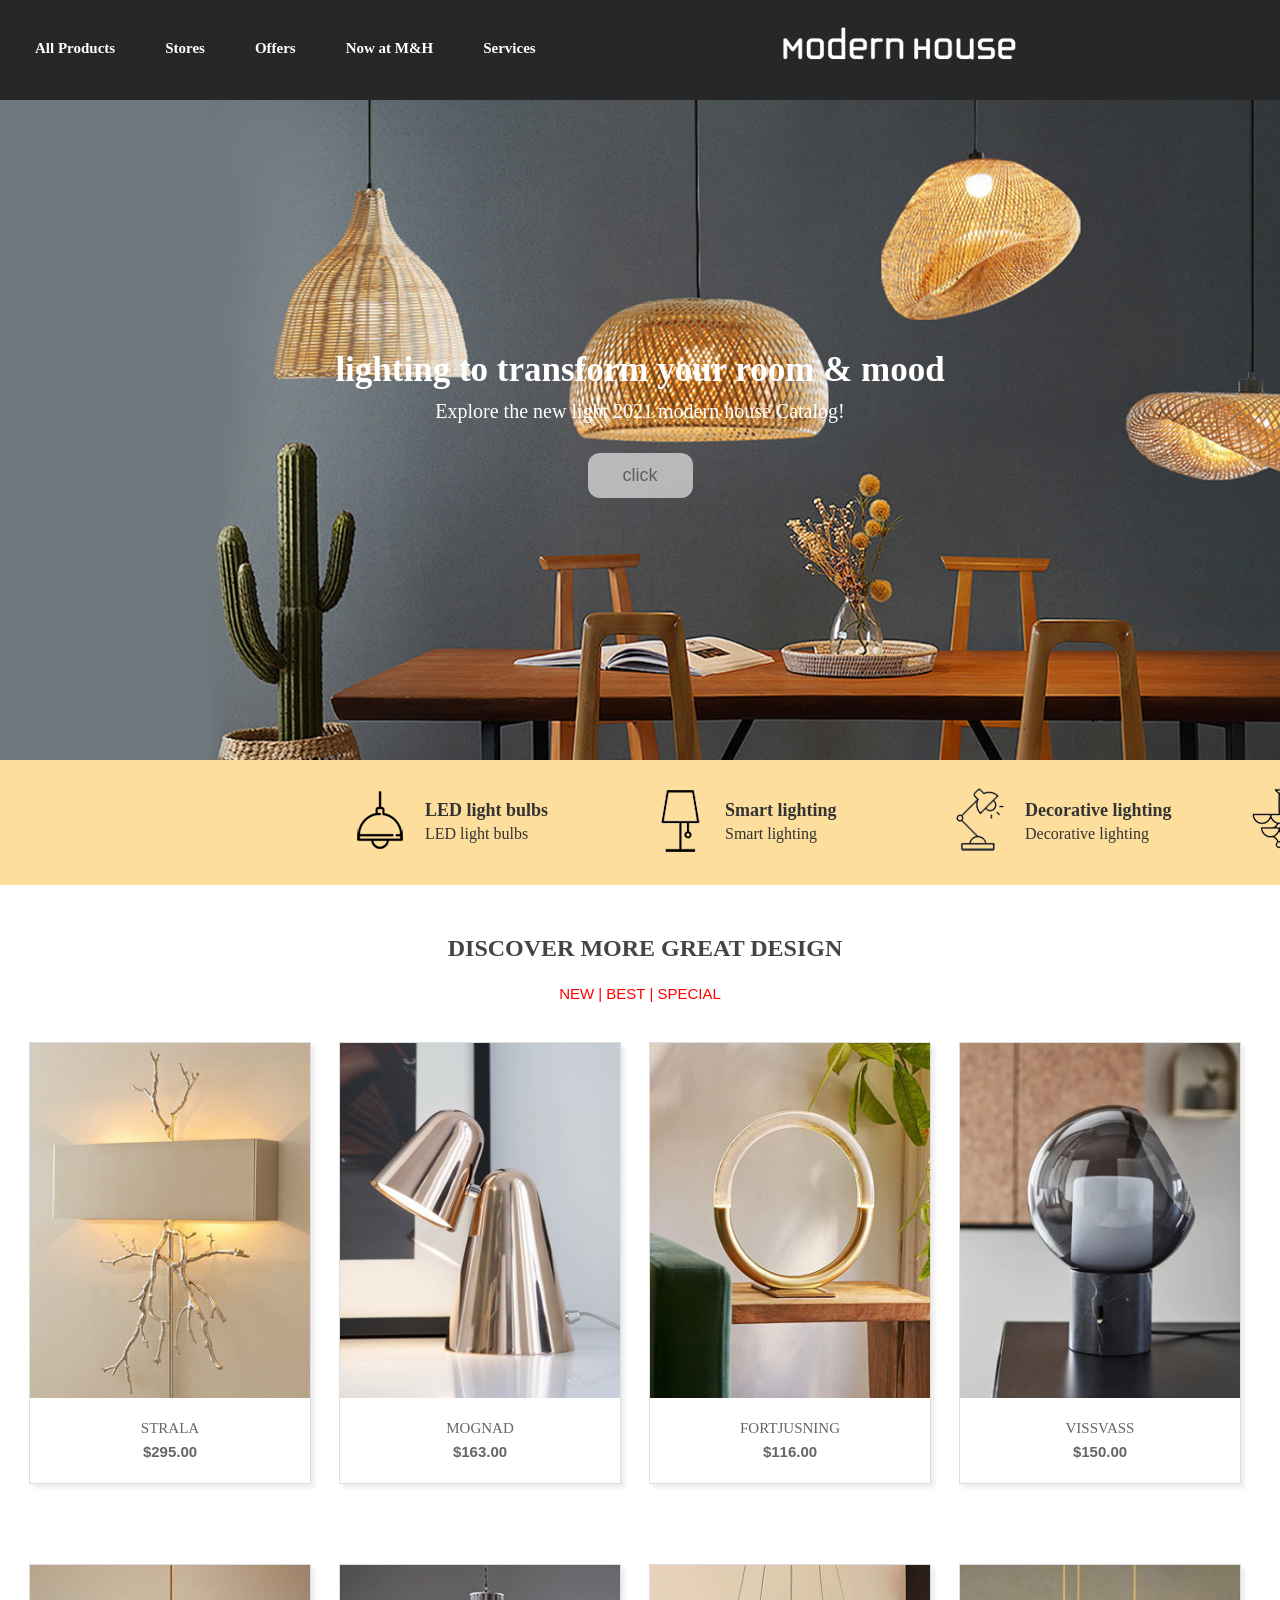
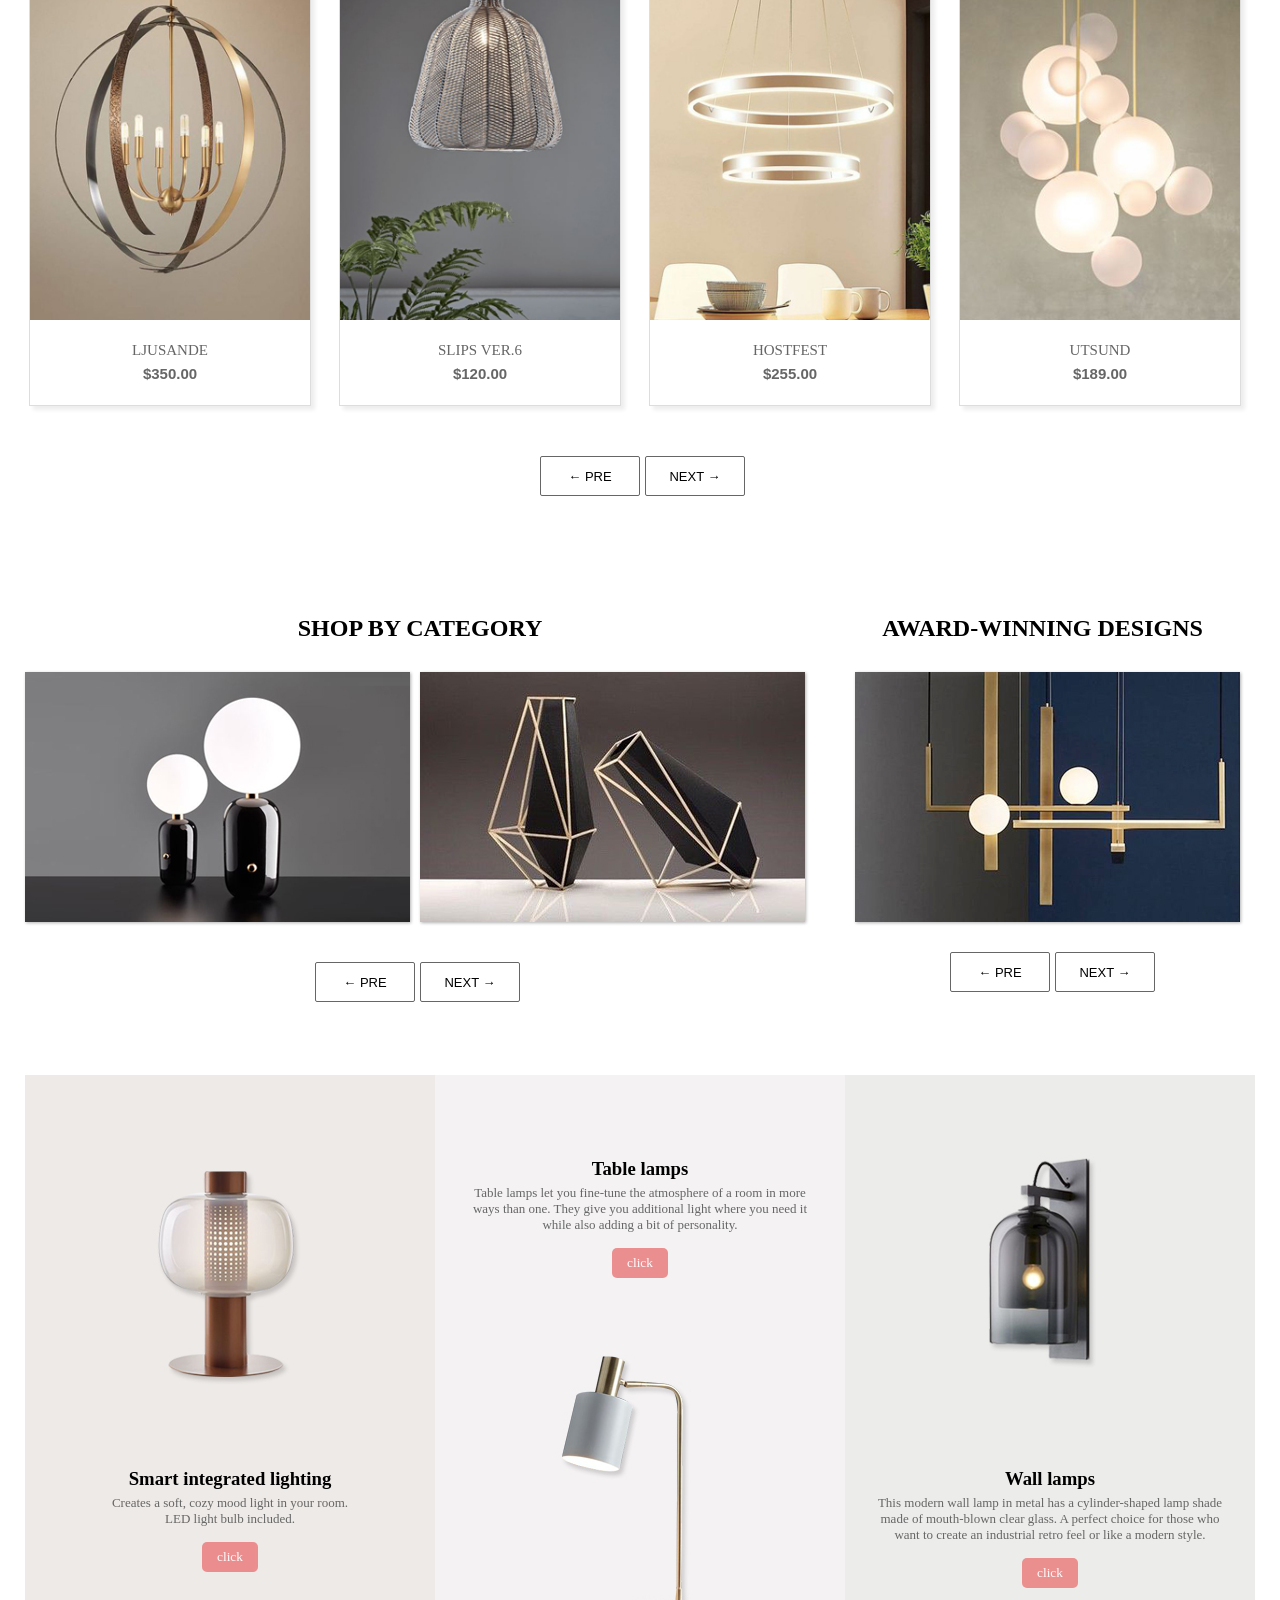
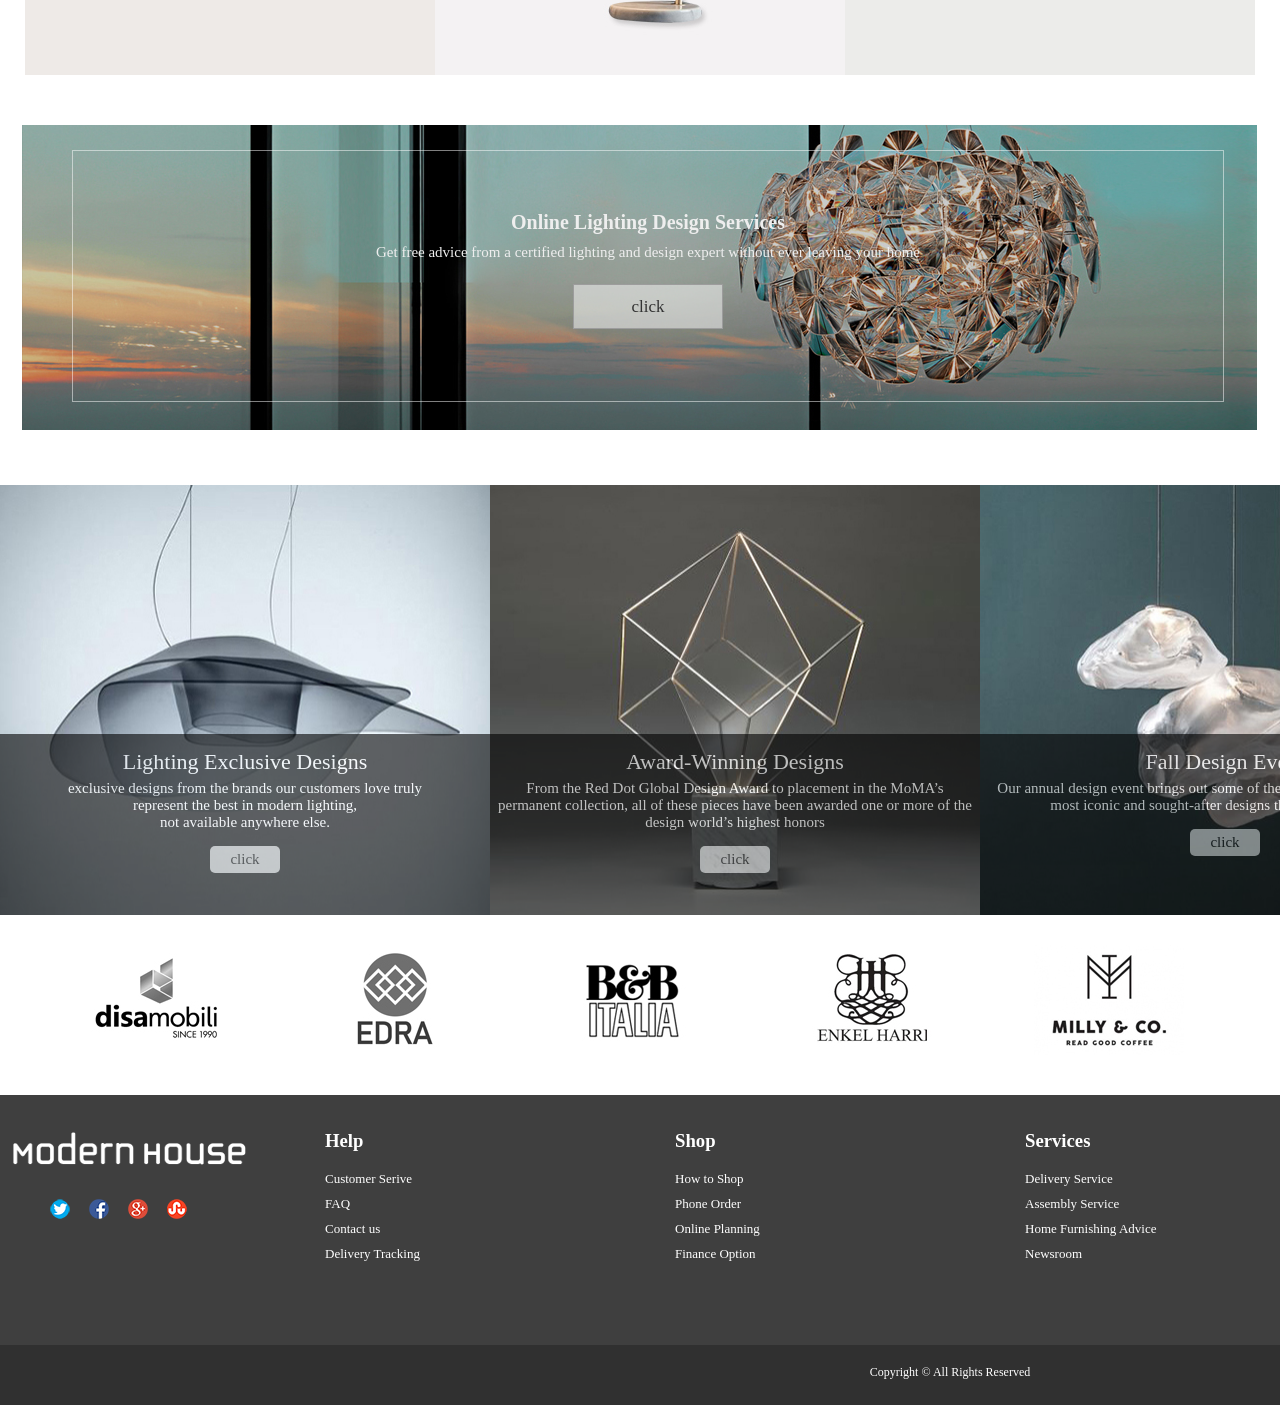
<file: html_1/main.html>
﻿<!DOCTYPE html>
<html>

<head>
    <title>MODERN HOUSE</title>
    <meta charset="UTF-8">
    <meta name="viewport" content="width=device-width, initial-scale=1">
    <link rel="stylesheet" href="css/common.css">
    <link rel="stylesheet" href="css/main.css">
    </head>
<body>
    <header>
       <div id="h_box">
        <nav>
            <ul>
                <li><a href="sub.html">All Products</a></li>
                <li><a href="sub.html">Stores</a></li>
                <li><a href="sub.html">Offers</a></li>
                <li><a href="sub.html">Now at M&H</a></li>
                <li><a href="sub.html">Services</a></li>
            </ul>
        </nav>

        <div class="logo">
            <a href="main.html"><img src="img/logo.png" alt=""></a>
        </div>

        <div class="login">
            <a href="#"><img src="img/h_icon_1.png" alt=""></a>
            <a href="#"><img src="img/h_icon_2.png" alt=""></a>
            <a href="#"><img src="img/h_icon_3.png" alt=""></a>
        </div>
       </div>
    </header>
    <div id="slider" style="background-image: url('img/slider.jpg');">
      <h1>lighting to transform your room & mood</h1>
      <h3>Explore the new light 2021 modern house Catalog!</h3>
      <button>click</button>
    </div>

    <div id="iconbanner">
       <div id="iconbanner_box">
        <div class="box">
            <div class="icon">
                <a href="#"><img src="img/icon1_1.png" alt="">
                <h4>LED light bulbs</h4>
                <p>LED light bulbs</p></a>
            </div>
            <div class="icon">
                <a href="#"><img src="img/icon1_2.png" alt="">
                <h4>Smart lighting</h4>
                <p>Smart lighting</p></a>
            </div>
            <div class="icon">
                <a href="#"><img src="img/icon1_3.png" alt="">
                <h4>Decorative lighting</h4>
                <p>Decorative lighting</p></a>
            </div>
            <div class="icon">
                <a href="#"><img src="img/icon1_4.png" alt="">
                <h4>Outdoor lighting</h4>
                <p>Outdoor lighting</p></a>
            </div>
        </div>
       </div>
    </div>

    <section>
        <div id="s1">
            <h1>DISCOVER MORE GREAT DESIGN</h1>
            <span>NEW | BEST | SPECIAL</span>

            <div class="box">
               <div class="hover">
                <a href="#"><img src="img/top_img_1.jpg" alt=""></a>
               </div>
                <p>STRALA</p>
                <span>$295.00</span>
            </div>
            
            <div class="box">
               <div class="hover">
                <a href="#"><img src="img/top_img_2.jpg" alt=""></a>
                </div>
                <p>MOGNAD</p>
                <span>$163.00</span>
            </div>
            <div class="box">
               <div class="hover">
                <a href="#"><img src="img/top_img_3.jpg" alt=""></a>
                </div>
                <p>FORTJUSNING</p>
                <span>$116.00</span>
            </div>
            <div class="box">
               <div class="hover">
                <a href="#"><img src="img/top_img_4.jpg" alt=""></a>
                </div>
                <p>VISSVASS</p>
                <span>$150.00</span>
            </div>

            <div class="box">
               <div class="hover">
                <a href="#"><img src="img/top_img_5.jpg" alt=""></a>
                </div>
                <p>LJUSANDE</p>
                <span>$350.00</span>
            </div>
            <div class="box">
               <div class="hover">
                <a href="#"><img src="img/top_img_6.jpg" alt=""></a>
                </div>
                <p>SLIPS VER.6</p>
                <span>$120.00</span>
            </div>
            <div class="box">
               <div class="hover">
                <a href="#"><img src="img/top_img_7.jpg" alt=""></a>
                </div>
                <p>HOSTFEST</p>
                <span>$255.00</span>
            </div>
            <div class="box">
               <div class="hover">
                <a href="#"><img src="img/top_img_8.jpg" alt=""></a>
                </div>
                <p>UTSUND</p>
                <span>$189.00</span>
            </div>

            <div class="btn">
                <button>← PRE</button>
                <button>NEXT →</button>
            </div>
        </div>

       
       
       
        <div id="s2">
            <div class="content1">
                <h1>SHOP BY CATEGORY</h1>
                <div class="box-wrap">
                   <div class="box">
                    <div class="img">
                        <a href="#"><img src="img/middle_img_1.jpg" alt=""></a>
                    </div>
                    <div class="info">
                        <h3>LED table lamp</h3>
                        <p>A lamp reminiscent of kerosene lamps of the past. It is dimmable and very flexible</p>
                    </div>
                   </div>
                   <div class="box">
                    <div class="img">
                        <a href="#"><img src="img/middle_img_2.jpg" alt=""></a>
                    </div>
                    <div class="info">
                        <h3>Decoration lighting</h3>
                        <p>Inspired by traditional kerosene lamps and a mood lighting which is soft and warm.</p>
                    </div>
                   </div>
                   <div class="btn">
                    <button>← PRE</button>
                    <button>NEXT →</button>
                   </div>
                  </div>
            </div>
            
            <div class="content2">
                <h1>AWARD-WINNING DESIGNS</h1>
                <div class="box-wrap">
                   <div class="box">
                    <div class="img">
                        <a href="#"><img src="img/middle_img_3.jpg" alt=""></a>
                    </div>
                    <div class="info">
                        <h3>LED bulb</h3>
                        <p>Use with any cord set ‒ and without a lampshade if you want a retro style.</p>
                    </div>
                   </div>
                   <div class="btn">
                    <button>← PRE</button>
                    <button>NEXT →</button>
                   </div>
                  </div>
            </div>
            
        </div>


        <div id="s3">
            <div class="img_1">
                <a href="#"><img src="img/middle_2_img_1.jpg" alt=""></a>
                <div class="text_1">
                    <h3>Smart integrated lighting</h3>
                    <p>Creates a soft, cozy mood light in your room.<br>LED light bulb included.</p>
                    <button>click</button>
                </div>
            </div>
            <div class="img_1">
                <a href="#"><img src="img/middle_2_img_2.jpg" alt=""></a>
                <div class="text_2">
                    <h3>Table lamps</h3>
                    <p>Table lamps let you fine-tune the atmosphere of a room in more ways than one. They give you additional light where you need it while also adding a bit of personality.</p>
                    <button>click</button>
                </div>
            </div>
            <div class="img_1">
                <a href="#"><img src="img/middle_2_img_3.jpg" alt=""></a>
                <div class="text_1">
                    <h3>Wall lamps</h3>
                    <p>This modern wall lamp in metal has a cylinder-shaped lamp shade made of mouth-blown clear glass. A perfect choice for those who want to create an industrial retro feel or like a modern style. </p>
                    <button>click</button>
                </div>
            </div>
        </div>


        <div id="s4">
            <a href="#"><img src="img/banner.jpg" alt="banner"></a>
            <div class="box">                 
            <h3>Online Lighting Design Services</h3>     
            <p>Get free advice from a certified lighting and design expert without ever leaving your home </p>
            <button>click</button>
            </div>
        
        </div>

    </section>


    <div id="s5">
       <div id="s5_box">
             <div class="img">
                <a href="#"><img src="img/under_img_1.jpg" alt=""></a>
                <div class="text">
                    <h2>Lighting Exclusive Designs</h2>
                    <p>exclusive designs from the brands our customers love truly<br>represent the best in modern lighting,<br>not available anywhere else.</p>                 
                    <button>click</button>
                </div>
            </div>
           
             <div class="img">
                <a href="#"><img src="img/under_img_2.jpg" alt=""></a>
                <div class="text">
                    <h2>Award-Winning Designs</h2>
                    <p>From the Red Dot Global Design Award to placement in the MoMA’s permanent collection, all of these pieces have been awarded one or more of the design world’s highest honors</p>                 
                    <button>click</button>
                </div>
            </div>
        
           
            <div class="img">
                <a href="#"><img src="img/under_img_3.jpg" alt=""></a>
                <div class="text">
                    <h2>Fall Design Event</h2>
                    <p>Our annual design event brings out some of the best deals of the year on the most iconic and sought-after designs that rarely go on sale</p>                 
                    <button>click</button>
                </div>
            </div>
            

           
             <div class="img">
                <a href="#"><img src="img/under_img_4.jpg" alt=""></a>
                <div class="text">
                    <h2>DESIGN SERVICES</h2>
                    <p>Our US-based team of ALA-certified lighting experts is standing by and ready to answer any questions you may have regarding specifications, design and ordering.</p>                 
                    <button>click</button>
                </div>
            </div>
           
       </div>
    </div>

   
   
   
    <div id="u_icon">
        <a href="#"><img src="img/icon2_1.jpg" alt=""></a>
        <a href="#"><img src="img/icon2_2.jpg" alt=""></a>
        <a href="#"><img src="img/icon2_3.jpg" alt=""></a>
        <a href="#"><img src="img/icon2_4.jpg" alt=""></a>
        <a href="#"><img src="img/icon2_5.jpg" alt=""></a>
    </div>





    <footer>
        <div id="footerbox">
            <div class="logo">
                <a href="#"><img src="img/logo.png" alt=""></a>
                <div class="f_icon">
                    <a href="#"><img src="img/f_icon_1.png" alt=""></a>
                    <a href="#"><img src="img/f_icon_2.png" alt=""></a>
                    <a href="#"><img src="img/f_icon_3.png" alt=""></a>
                    <a href="#"><img src="img/f_icon_4.png" alt=""></a>
                </div>
            </div>
            <div class="cbox">
               <h3>Help</h3>
                <ul>
                    <li><a href="#">Customer Serive</a></li>
                    <li><a href="#">FAQ</a></li>
                    <li><a href="#">Contact us</a></li>
                    <li><a href="#">Delivery Tracking</a></li>
                </ul>
            </div>
            <div class="cbox">
               <h3>Shop</h3>
                <ul>
                    <li><a href="#">How to Shop</a></li>
                    <li><a href="#">Phone Order</a></li>
                    <li><a href="#">Online Planning</a></li>
                    <li><a href="#">Finance Option</a></li>
                </ul>
            </div>
            <div class="cbox">
               <h3>Services</h3>
                <ul>
                    <li><a href="#">Delivery Service</a></li>
                    <li><a href="#">Assembly Service</a></li>
                    <li><a href="#">Home Furnishing Advice</a></li>
                    <li><a href="#">Newsroom</a></li>
                </ul>
            </div>            
        </div>
        <div class="fbox">
                <span>Copyright © All Rights Reserved</span>
        </div>
    </footer>



</body>

</html>
</file>
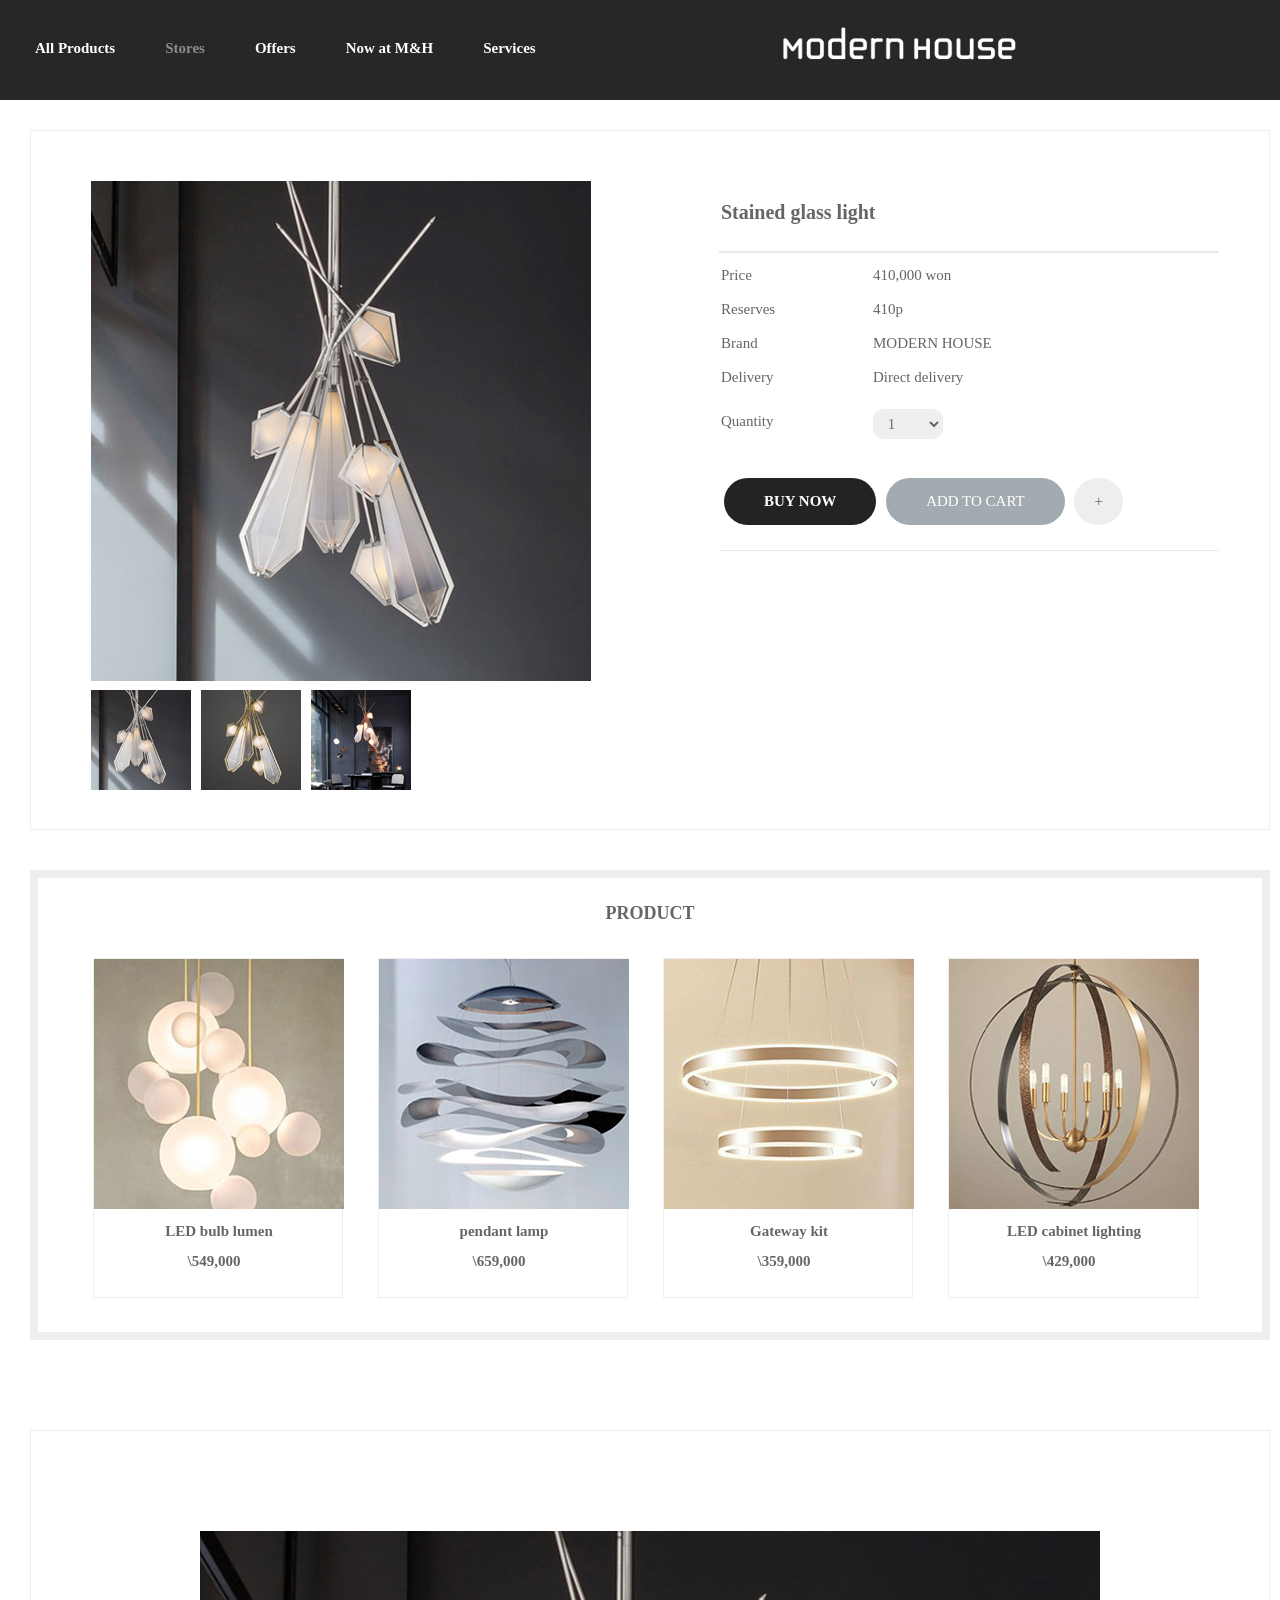
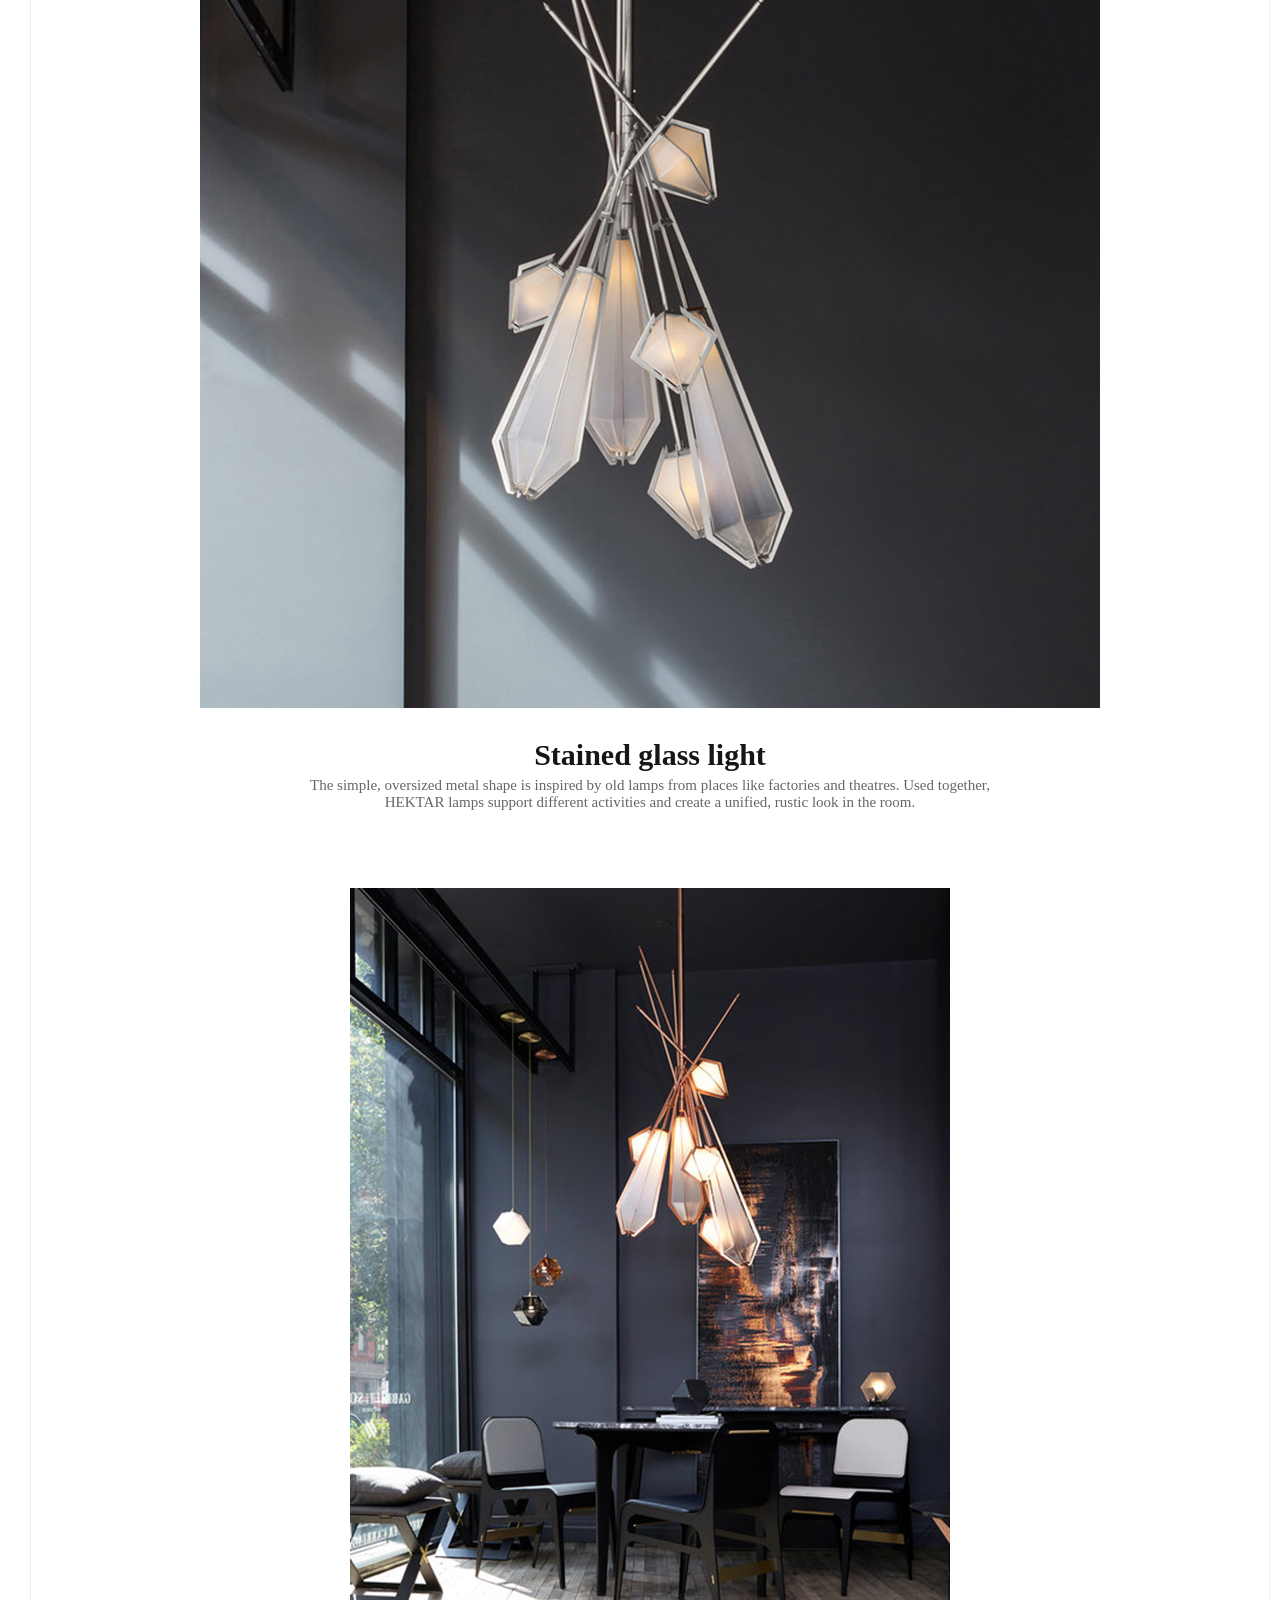
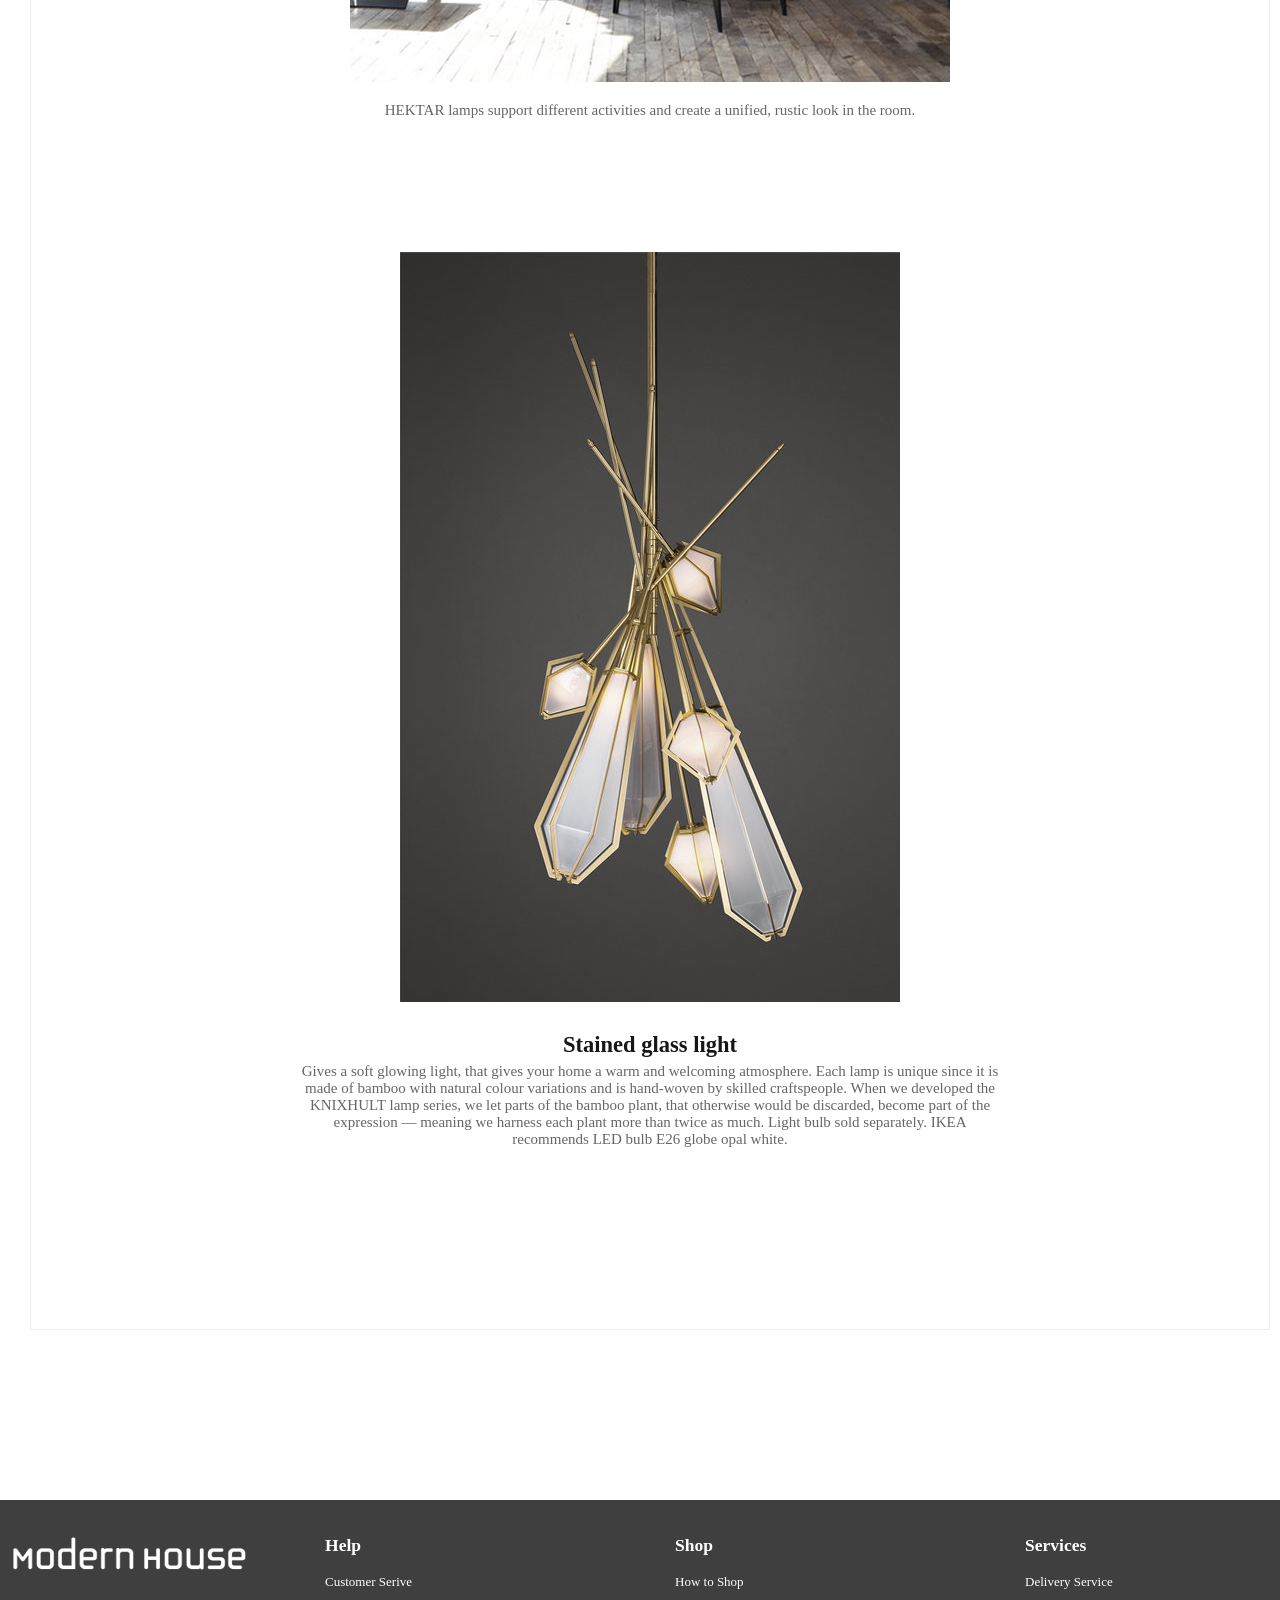
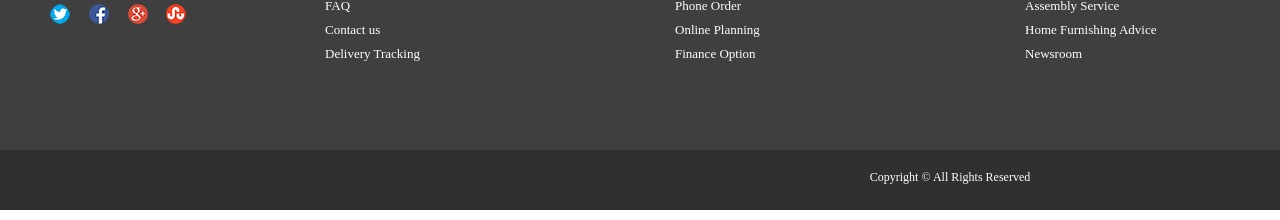
<file: html_1/sub.html>
﻿<!DOCTYPE html>
<html lang="en">
<head>
    <title>MODERN HOUSE</title>
    <meta charset="UTF-8">
    <meta name="viewport" content="width=device-width, initial-scale=1">
    <link rel="stylesheet" href="css/common.css">
    <link rel="stylesheet" href="css/sub.css">
</head>



<body>
    <header>
       <div id="h_box">
        <nav>
            <ul>
                <li><a href="#">All Products</a></li>
                <li>Stores</li>
                <li><a href="#">Offers</a></li>
                <li><a href="#">Now at M&H</a></li>
                <li><a href="#">Services</a></li>
            </ul>
        </nav>

        <div class="logo">
            <a href="main.html"><img src="img/logo.png" alt=""></a>
        </div>

        <div class="login">
            <a href="#"><img src="img/h_icon_1.png" alt=""></a>
            <a href="#"><img src="img/h_icon_2.png" alt=""></a>
            <a href="#"><img src="img/h_icon_3.png" alt=""></a>
        </div>
       </div>
    </header>
    
    <div id="sub">
      <!--<div id="submenu"></div>-->
        <div id="contents">
         <div id="product"><img src="img/sub/main_1.jpg" id="cimg" class="w1" alt="">
         <div id="box">
            <ul>
              <li><img src="img/sub/small_img_1.jpg" alt="상품이미지1" id="btn1"></li>
              <li><img src="img/sub/small_img_2.jpg" alt="상품이미지2" id="btn2"></li>
              <li><img src="img/sub/small_img_3.jpg" alt="상품이미지3" id="btn3"></li>
            </ul>
        </div>
        </div>
    
       
        <h3>Stained glass light</h3>
        <table> 
          <tr>
            <td>Price</td>
            <td>410,000 won</td>
          </tr>

          <tr>
            <td>Reserves</td>
            <td>410p</td>
          </tr>

          <tr>
            <td>Brand</td>
            <td>MODERN HOUSE</td>
          </tr>

          <tr>
            <td>Delivery</td>
            <td>Direct delivery</td>
          </tr>

          
          <tr>
            <td>Quantity</td>
            <td>
              <select name="select" id="select" >
                <option>1</option>
                <option>2</option>
                <option>3</option>
                <option>4</option>
                <option>5</option>
              </select>
            </td>
          </tr>
      
          <tr>
            <td colspan="2">
              <button>BUY NOW</button>
              <button>ADD TO CART</button>
              <button>+</button>
            </td>
          </tr>
        </table>
        </div>

	<div id="together">
		<h2>PRODUCT</h2>
		<div id="together0">
			<div class="together1"><a href="#"><img src="img/sub/together1.jpg"  alt=""></a>
			<h3>LED bulb lumen</h3><p>\549,000</p>
			</div>
			
			<div class="together1"><a href="#"><img src="img/sub/together2.jpg"  alt=""></a>
			<h3>pendant lamp</h3><p>\659,000</p>
			</div>
			
			<div class="together1"><a href="#"><img src="img/sub/together3.jpg"  alt=""></a>
			<h3>Gateway kit</h3><p>\359,000</p>
			</div>
			
			<div class="together1"><a href="#"><img src="img/sub/together4.jpg"  alt=""></a>
			<h3>LED cabinet lighting</h3><p>\429,000</p>
			</div>
			
		</div>
	</div>
  
   <div id="page">
      <div class="wrap">
       <img src="img/sub/page_1.jpg" alt="상세이미지1">
           <div class="textbox">
               <h1>Stained glass light</h1>
               <p>The simple, oversized metal shape is inspired by old lamps from places like factories and theatres. Used together, HEKTAR lamps support different activities and create a unified, rustic look in the room.</p>
           </div>
       <img src="img/sub/page_2.jpg" alt="상세이미지2">
           <div class="textbox">
               <p>HEKTAR lamps support different activities and create a unified, rustic look in the room.</p>
           </div>
       <img src="img/sub/page_3.jpg" alt="상세이미지3">
           <div class="textbox">
               <h2>Stained glass light</h2>
               <p>Gives a soft glowing light, that gives your home a warm and welcoming atmosphere. Each lamp is unique since it is made of bamboo with natural colour variations and is hand-woven by skilled craftspeople. When we developed the KNIXHULT lamp series, we let parts of the bamboo plant, that otherwise would be discarded, become part of the expression ― meaning we harness each plant more than twice as much. Light bulb sold separately. IKEA recommends LED bulb E26 globe opal white.</p>
           </div>
       </div>
   </div>
   
  </div>


    <footer>
        <div id="footerbox">
            <div class="logo">
                <a href="#"><img src="img/logo.png" alt=""></a>
                <div class="f_icon">
                    <a href="#"><img src="img/f_icon_1.png" alt=""></a>
                    <a href="#"><img src="img/f_icon_2.png" alt=""></a>
                    <a href="#"><img src="img/f_icon_3.png" alt=""></a>
                    <a href="#"><img src="img/f_icon_4.png" alt=""></a>
                </div>
            </div>
            <div class="cbox">
               <h3>Help</h3>
                <ul>
                    <li><a href="#">Customer Serive</a></li>
                    <li><a href="#">FAQ</a></li>
                    <li><a href="#">Contact us</a></li>
                    <li><a href="#">Delivery Tracking</a></li>
                </ul>
            </div>
            <div class="cbox">
               <h3>Shop</h3>
                <ul>
                    <li><a href="#">How to Shop</a></li>
                    <li><a href="#">Phone Order</a></li>
                    <li><a href="#">Online Planning</a></li>
                    <li><a href="#">Finance Option</a></li>
                </ul>
            </div>
            <div class="cbox">
               <h3>Services</h3>
                <ul>
                    <li><a href="#">Delivery Service</a></li>
                    <li><a href="#">Assembly Service</a></li>
                    <li><a href="#">Home Furnishing Advice</a></li>
                    <li><a href="#">Newsroom</a></li>
                </ul>
            </div>            
        </div>
        <div class="fbox">
                <span>Copyright © All Rights Reserved</span>
        </div>
    </footer>
    
    <script>
  btn1.onclick=function(){
    cimg.src="img/sub/main_1.jpg";
  }


  btn2.onclick=function(){
    cimg.src="img/sub/main_2.jpg";
  }


  btn3.onclick=function(){
    cimg.src="img/sub/main_3.jpg";
  }
</script>

</body>
</html>
</file>
<file: html_1/css/common.css>
@charset "UTF-8"; 

* {margin:0 auto; font-family: "맑은 고딕";}
ul,li,ol { list-style: none; margin: 0; padding: 0;}

header {width:100%; height:100px; margin:0 auto; background-color:#272727;}
header #h_box {width:1800px; height:50px; margin:0 auto;}

header nav {width:650px; height:50px; float:left; margin:25px 25px; }
header nav ul {font-size:15px; font-weight:bold; color:#8c8c8c; font-weight: bold;}
header nav ul li {float:left; margin:15px 40px 0 10px;}
header nav ul li a {text-decoration:none; color:white;}

header nav ul li a:hover {color:#8c8c8c;}
header .logo {width:240px; height:50px; float:left; margin:20px 0 0 80px;}


header .login {width:130px; height:50px; float:right; margin:27px 0px;}
header .login img {margin:10px 7px;}


footer {width:100%; height:300px; margin:0 auto; background-color:#3f3f3f;}
footer #footerbox {width:1300px; height:250px; margin:0 auto;}
footer #footerbox .logo {width:200px; height:100px; float:left; margin:30px 20px 0 10px;}
footer #footerbox .f_icon {margin:20px 0 0 40px;}
footer #footerbox .f_icon img {margin:0px 15px 0 0px;}
footer #footerbox .f_icon img:hover {opacity:0.6;}

footer #footerbox .cbox {width:150px; height:170px; float:left; margin:30px 110px 30px 90px;}
footer #footerbox .cbox h3 {margin:5px 0 0 5px; color:white;}
footer #footerbox .cbox ul {float:left; margin:10px 0 0 5px; color:white;}
footer #footerbox .cbox ul li {margin:7px 0px;}
footer #footerbox .cbox ul li a{text-decoration:none; color:white; font-size:13px;}
footer #footerbox .cbox ul li a:hover {opacity:0.6;}
footer .fbox {width:100%; height:60px; margin:0 auto; background-color:#303030; text-align:center;}
footer .fbox span {width:1600px; height:50px; font-size:12px; color:white; float:left; margin:20px 0px 0px 150px;}
</file>
<file: html_1/css/main.css>
@charset "UTF-8"; 


#slider {width:100%; height:660px; background-size:cover;}
#slider h1 {text-align:center; color:white; font-size:35px;  padding:250px 0 10px 0px; height:20px;}
#slider h3 {text-align:center;  width:100%; color:#fff; font-size:20px; margin:20px 0 30px 0; font-weight: lighter ;}
#slider button {display:block; padding:12px 35px; background-color:#000; margin:0 auto; border-radius:12px; border:none; background-color:white; color:#666; opacity:0.6; font-size:18px; font-family:"Arial";}
#slider button:hover {cursor:pointer; background-color:#fff; opacity:0.4; color:#000; }


#iconbanner {width:100%; height:125px; margin:0 auto; background-color:#fdde9d;}
#iconbanner_box {width:2000px; height:125px; margin:0 auto;}
#iconbanner .box {width:1200px; height:95px; float:left; margin:10px 340px;}
#iconbanner .box .icon {width:280px; height:85px; float:left; margin:10px 10px;}
#iconbanner .box .icon:hover {opacity:0.7;}
#iconbanner .box .icon img {width:60px; height:69px; float:left; margin:5px 0 0 0px;}
#iconbanner .box .icon h4 {font-size:18px; height:10px; float:left; margin:20px 0 5px 15px;}
#iconbanner .box .icon a{text-decoration:none; color: #333;}
#iconbanner .box .icon p {width:150px; height:10px; float:left; margin:10px 15px;}


section {width:1250px; height:2800px; margin:0 auto; }

section #s1 {width:1250px; height:1280px;}
section #s1 h1 {text-align:center; float:left; margin:50px 330px 20px 330px; width:600px; height:30px; color:#444;}
section #s1 span {font-size: 15px; color:red; text-align:center; display:block; font-family:"Arial";}

section #s1 .box {width:280px; height:440px; float:left; margin:40px 14px; border:1px solid #ddd; box-shadow:4px 4px 4px #eee;}
section #s1 .box .hover {width:280px; height:355px; overflow:hidden; float:left; margin:0px 0px 15px 0px; }
section #s1 .box .hover img { float:left; min-width: 100%; height: 355px;  transform:scale(1);  transition: all 0.3s ease-in-out; }
section #s1 .box .hover img:hover {transform: scale(1.1); }

section #s1 .box p {text-align:center; color:#666; font-size:15px; line-height:30px;}
section #s1 .box span {text-align:center; color:#666; font-weight:bold; font-size:15px;}

section #s1 .btn {width:400px; height:50px; margin:10px 520px;}
section #s1 .btn button {font-size:13px; width:100px; height:40px; border-radius:2px; border:1px solid #666; background: transparent; font-family:"Arial"; margin:10px 0 0 5px; float:left;}
section #s1 .btn button:hover {opacity:0.6; cursor:pointer;}



section #s2 {width:1250px; height:430px; margin:50px 0px 30px 0px;}
section #s2 h1 {text-align:center;}

section #s2 .box-wrap {width: 100%; height: 100%; float:left; }

section #s2 .box {position: relative; margin:30px 5px; box-shadow: 1px 1px 3px rgba(0,0,0,0.3); cursor: pointer;   overflow: hidden; width:385px; height: 250px; float:left;}

section #s2 .box img {width: 100%; display: block; height:100%; position: absolute; z-index:10; transition:all 0.35s ease-in-out; transform: scale(1);}

section #s2 .box .info {opacity:0; z-index: 20; position: absolute; left: 0; top:auto; bottom: 0; right: 0; background: rgba(0,0,0,0.7); color: #fff; padding: 13px; transition: all 0.35s ease-in-out; }

section #s2 .box .info h3 {font-size:23px;}
section #s2 .box:hover .info {opacity:0.9; }

section #s2 .content1 {width:800px; height:430px; float:left; margin:0 0px 0 5px;}
section #s2 .content1 .btn {width:220px; height:50px; margin:0px 290px; float:left;}
section #s2 .content1 button {font-size:13px;  width:100px; height:40px; border-radius:2px; border:1px solid #666; font-family:"Arial"; margin:10px 0 0 5px; float:left; background: transparent;}
section #s2 .content1 button:hover {opacity:0.7;}


section #s2 .content2 {width:385px; height:430px; float:left; margin:0 0 0 30px;}
section #s2 .content2 img {width:385px; height:250px; float:left; }
section #s2 .content2 .btn {width:300px; height:50px; margin:300px 0 0 -300px; float:left;}
section #s2 .content2 button {font-size:13px;  width:100px; height:40px; border-radius:2px; border:1px solid #666; font-family:"Arial"; margin:10px 0 0 5px; float:left; background: transparent;}
section #s2 .content2 button:hover {opacity:0.7;}






section #s3 {width:1250px; height:600px; margin:0 10px;}
section #s3 .img_1 {float:left; position:relative;}
section #s3 .text_1 {position:absolute; top:0; left:0; width:360px; height:100px; text-align:center; margin:390px 25px;}
section #s3 .text_2 {position:absolute; top:0; left:0; width:360px; height:100px; text-align:center; margin:80px 25px;}
section #s3 h3 {margin:3px 0 0 0px; color:black;}
section #s3 p {margin:5px 0 0 0px; color:#666; font-size:13px;}
section #s3 button {margin:15px 0 0 0px; background-color:#eb8485; color:white; padding:7px 15px; border:0; border-radius:5px; opacity:0.9;}
section #s3 button:hover {opacity:0.8;}


section #s4 {width:1250px; height:300px; margin:50px 7px; position:relative;}
section #s4 .box {width:1150px; height:250px; border:1px solid rgba(255,255,255,0.5); position:absolute; top:0; left:0; margin:25px 50px; text-align:center;}
section #s4 h3 {font-size:20px; font-family:"맑은 고딕"; color:#eee; margin:60px 0 0 0px;}
section #s4 p {font-size:15px; font-family:"맑은 고딕"; color:#eee; margin:10px 0px;}
section #s4 button {width:150px; height:45px; font-size:17px; color:#333; background-color:rgba(255,255,255,0.5); margin:13px 0 0 0px; border:1px solid #9c9c9c; cursor:pointer;}
section #s4 button:hover {opacity:0.7;}


#s5 {width:100%; height:430px; margin:0 auto;}
#s5_box {width:1960px; height:430px; margin:0 auto;}
#s5 .img {width:490px; height:430px; float:left; position: relative; overflow: hidden; }

#s5 img {width: 100%; display: block; height:100%; transition:all 0.4s ease-in-out; transform: scale(1); cursor:pointer; z-index:1;}
#s5 img:hover {transform: scale(1.1); opacity:0.9;}

#s5 .img .text {width:490px; height:300px; background-color:black; opacity:0.6; display:inline; text-align:center; z-index:2; position:absolute; top:58%; left:0; color:#fff; font-weight:lighter;}
#s5 .text h2 {font-size:22px; text-align:center; margin:15px 0 0 0px; font-weight:lighter;}
#s5 .text p {font-size:15px; text-align:center; margin:5px; }
#s5 .text button {padding:5px 20px; background-color:white; border:none; border-radius:5px; opacity:0.7; margin:10px 0px; font-size:15px;}
#s5 .text button:hover {opacity:0.5;}






#u_icon {width:1200px; height:180px; margin:0 auto;}
#u_icon img {margin:30px 42px;}
#u_icon img:hover {transition: all 0.5s; transform:scale(1.1);}
</file>
<file: html_1/css/sub.css>
@charset "UTF-8"; 

* {box-sizing:border-box;}

#sub {width:1300px; height:4600px; margin:0 auto; /*background-color:#f5f5f5;*/ padding:30px;}
#submenu {width:100%; height:50px;  margin:0 auto; background-color:#666;}

#contents {width:1240px; height:700px; margin:0 auto; border:1px solid #ededed; box-sizing:border-box; position:relative;}

#contents li {float:left; margin:5px 10px 0 0;}

#contents li:hover {cursor:pointer; opacity:0.8;}


#sub #box {width:100%; height:120px;}

.w1 {width:500px; height:500px;}

#sub #box img {width:100px; height:100px; }

#sub #product {width:500px; height:500px;  position:absolute; top:50px; left:60px;}

#click {width:500px; height:100px; margin:470px 0 0 60px;}

#contents h3 {margin:70px 0 0 690px; font-size:20px;}


body{font-family:"Noto Sans KR"; font-size:15px; color:#666;}

table{width:500px; height:300px; border-top:2px solid #e9e9e9;  border-bottom:1px solid #e9e9e9; position:absolute; top:120px; right:50px;  }

td { padding:10px 30px 0px 0px;}
td:first-child {width:150px; }

button {margin:15px 3px; cursor:pointer; font-size:15px;}
button:hover {opacity:0.9;}

button:first-child {background-color:#232323; border-radius:30px; padding:15px 40px; font-weight:bold;  color:#fff; border:none; }

button:nth-child(2) {background-color:#a2abb0; border-radius:30px; padding:15px 40px; color:#fff; border:none; }

button:nth-child(3) {background-color:#eee; border-radius:30px; padding:15px 20px; color:#666; border:none; }

#together {width:1240px; height:470px; background-color:white; box-sizing:border-box; border:8px solid #eee; margin:40px 0px;}
#together img:hover {opacity:0.7; transition:0.2s;}
#together h2 {width:200px; height:30px; text-align:center; font-size:18px;  margin:25px auto 10px;}

#together #together0 {float:left; width:1150px; height:400px; margin:15px 0 0 40px;}
#together .together1 {float:left; width:250px; height:340px; background-color:white; margin:0 20px 0 15px; border:1px solid #eee;}
#together0 h3 {width:150px; height:30px; font-size:15px; text-align:center; float:left; margin:10px 0px 0px 50px;}
#together0 p {width:100px; height:30px; float:left; font-size:15px; font-weight:bold; text-align:center; margin:0px 70px; }

#sub #page {width:1240px; height:3100px; float:left; margin:50px 0 0 0px; border:1px solid #eee; }
#sub #page .wrap {margin: 100px;}
#sub #page img {display: block;}
#sub #page .textbox {width:700px; height:150px; text-align:center; margin:20px auto 0px;}
#sub #page h1 {color:#161616; margin:30px 0 5px 0px;}
#sub #page h2 {color:#161616; margin:30px 0 5px 0px;}


/*form*/

select{width:70px; height:30px; float:left; margin:5px 0 0 0px; border-radius:10px; font-family:'Noto Sans KR'; font-size:14px; color:#666; border:1px solid #eee; padding:0px 0 0 10px;}
</file>
